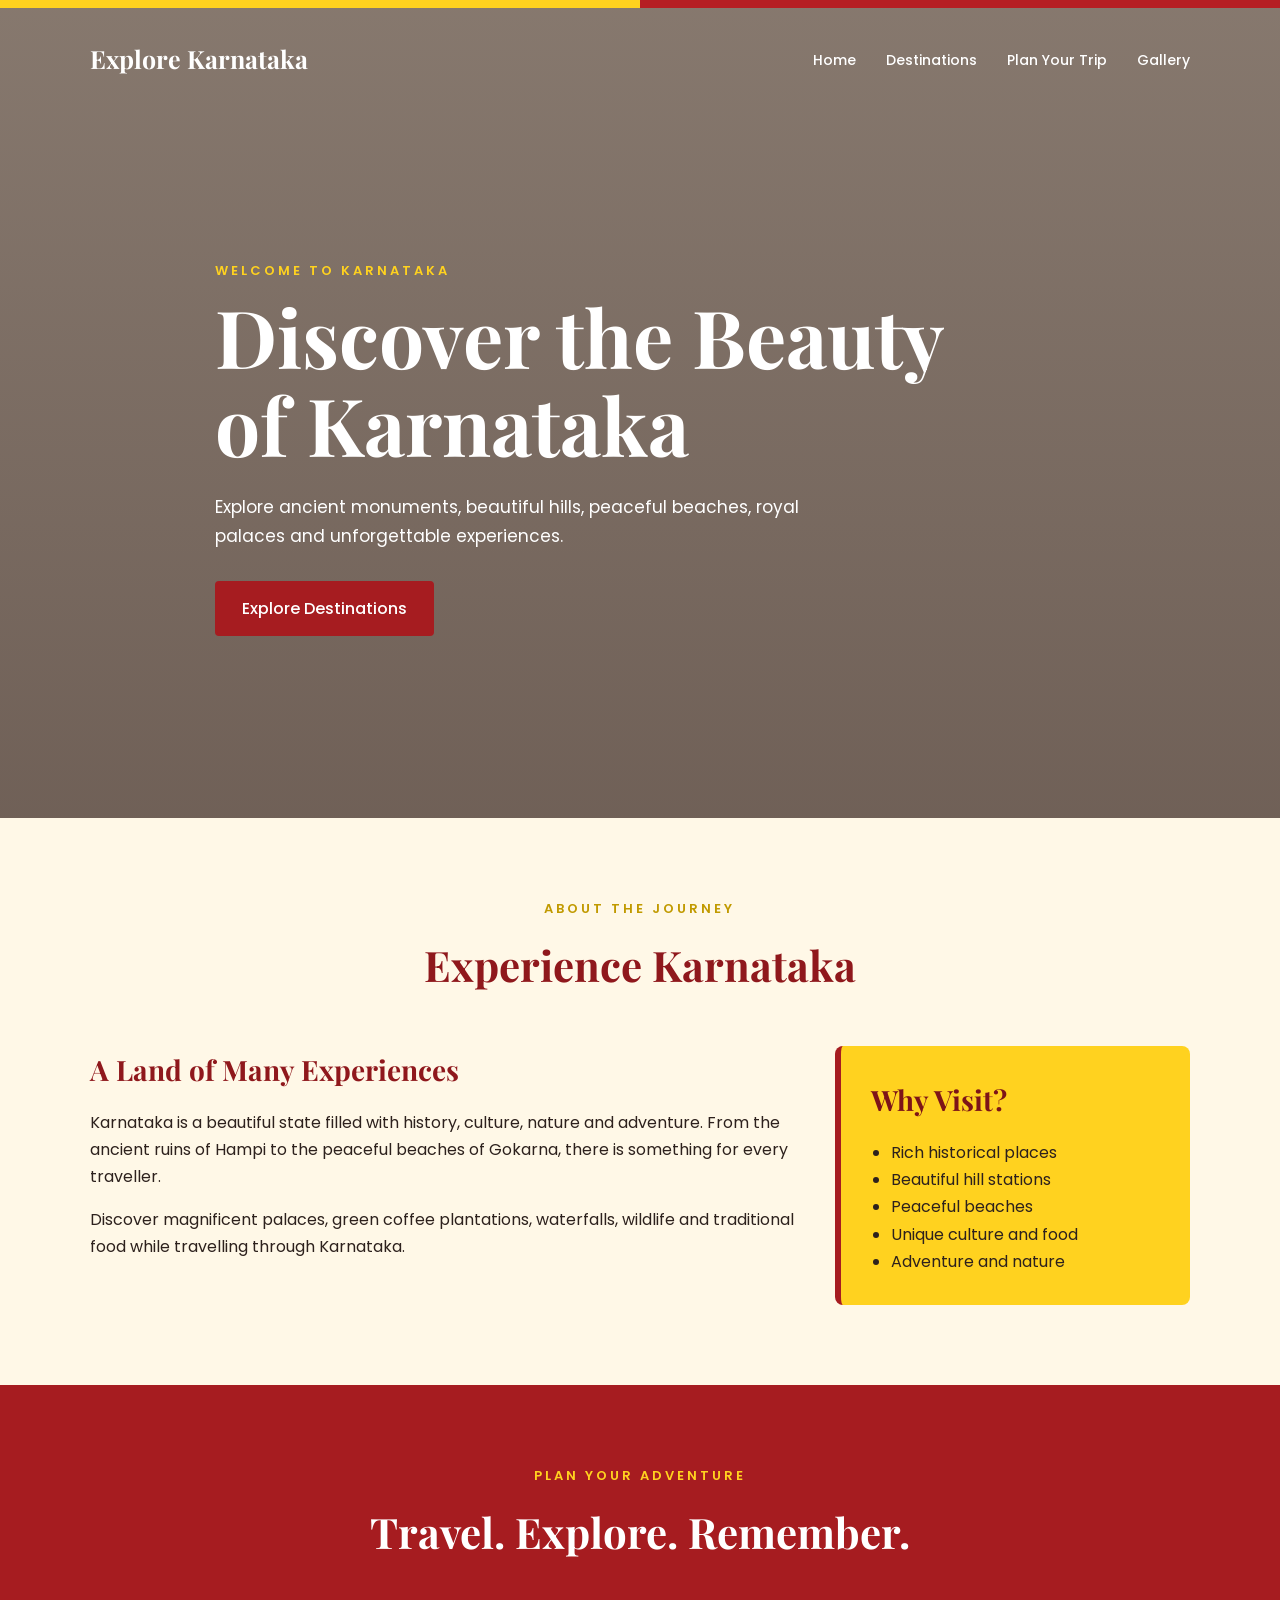
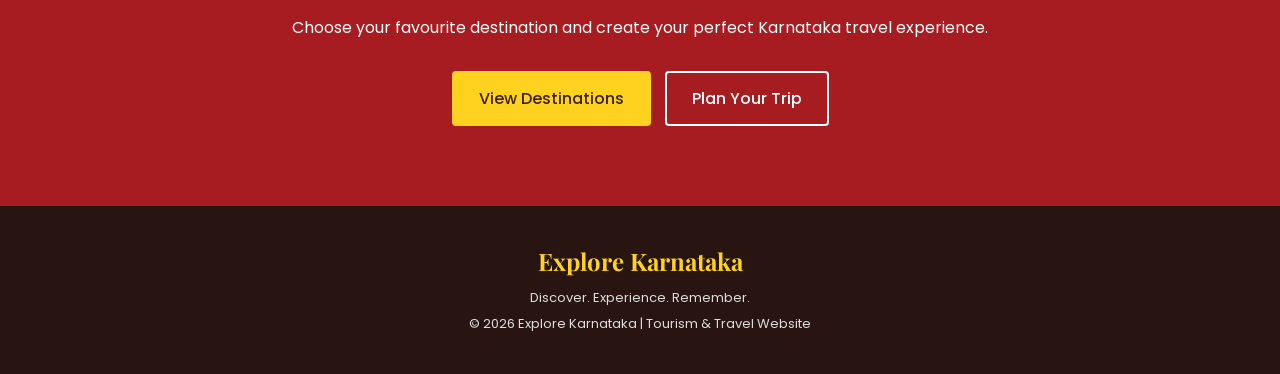
<file: index.html>
<!DOCTYPE html>
<html lang="en">
<head>
    <meta charset="UTF-8">
    <meta name="viewport" content="width=device-width, initial-scale=1.0">
    <title>Explore Karnataka</title>

    <link rel="preconnect" href="https://fonts.googleapis.com">
    <link rel="preconnect" href="https://fonts.gstatic.com" crossorigin>
    <link href="https://fonts.googleapis.com/css2?family=Playfair+Display:wght@600;700&family=Poppins:wght@300;400;500;600&display=swap" rel="stylesheet">

    <link rel="stylesheet" href="style.css">
</head>

<body>

    <div class="flag-strip">
        <div></div>
        <div></div>
    </div>

    <header class="hero">

        <nav class="navbar">
            <div class="logo">Explore Karnataka</div>

            <ul class="nav-links">
                <li><a href="index.html">Home</a></li>
                <li><a href="destinations.html">Destinations</a></li>
                <li><a href="plan.html">Plan Your Trip</a></li>
                <li><a href="gallery.html">Gallery</a></li>
            </ul>
        </nav>

        <div class="hero-content">
            <p class="small-title">WELCOME TO KARNATAKA</p>

            <h1>Discover the Beauty<br>of Karnataka</h1>

            <p>
                Explore ancient monuments, beautiful hills, peaceful beaches,
                royal palaces and unforgettable experiences.
            </p>

            <a href="destinations.html" class="btn">Explore Destinations</a>
        </div>

    </header>


    <section class="section">

        <div class="section-heading">
            <p class="small-title">ABOUT THE JOURNEY</p>
            <h2>Experience Karnataka</h2>
        </div>

        <div class="about-box">

            <div>
                <h3>A Land of Many Experiences</h3>

                <p>
                    Karnataka is a beautiful state filled with history, culture,
                    nature and adventure. From the ancient ruins of Hampi to
                    the peaceful beaches of Gokarna, there is something for
                    every traveller.
                </p>

                <p>
                    Discover magnificent palaces, green coffee plantations,
                    waterfalls, wildlife and traditional food while travelling
                    through Karnataka.
                </p>
            </div>

            <div class="about-highlight">
                <h3>Why Visit?</h3>

                <ul>
                    <li>Rich historical places</li>
                    <li>Beautiful hill stations</li>
                    <li>Peaceful beaches</li>
                    <li>Unique culture and food</li>
                    <li>Adventure and nature</li>
                </ul>
            </div>

        </div>

    </section>


    <section class="red-section">

        <div class="section-heading light">
            <p class="small-title">PLAN YOUR ADVENTURE</p>
            <h2>Travel. Explore. Remember.</h2>
        </div>

        <p class="center-text">
            Choose your favourite destination and create your perfect
            Karnataka travel experience.
        </p>

        <div class="button-area">
            <a href="destinations.html" class="btn yellow-btn">View Destinations</a>
            <a href="plan.html" class="btn outline-btn">Plan Your Trip</a>
        </div>

    </section>


    <footer>
        <h3>Explore Karnataka</h3>
        <p>Discover. Experience. Remember.</p>
        <p>© 2026 Explore Karnataka | Tourism & Travel Website</p>
    </footer>

</body>
</html>
</file>
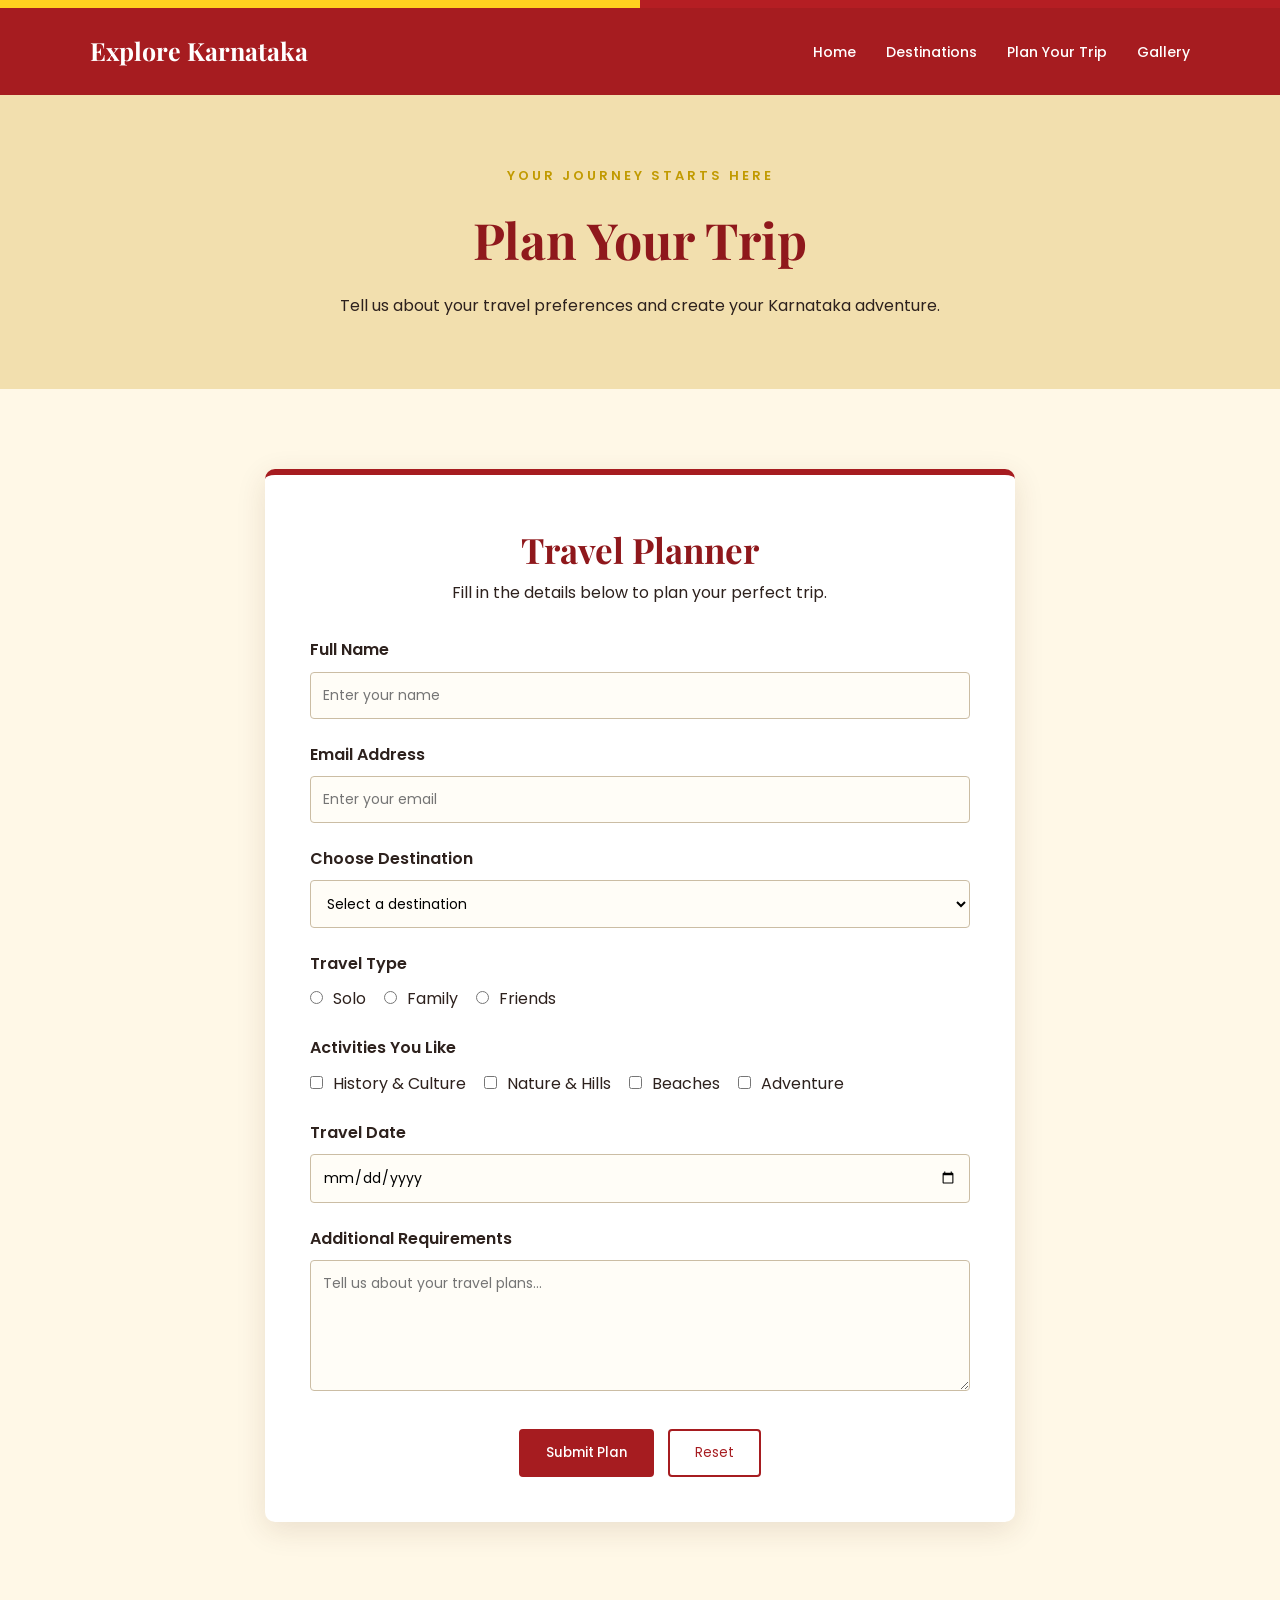
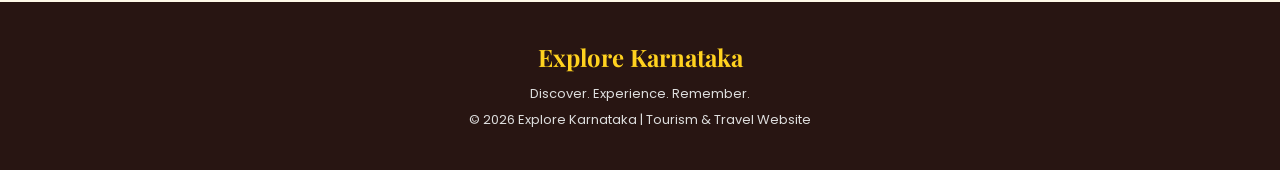
<file: plan.html>
<!DOCTYPE html>
<html lang="en">
<head>
    <meta charset="UTF-8">
    <meta name="viewport" content="width=device-width, initial-scale=1.0">

    <title>Plan Your Trip - Explore Karnataka</title>

    <link rel="preconnect" href="https://fonts.googleapis.com">
    <link rel="preconnect" href="https://fonts.gstatic.com" crossorigin>
    <link href="https://fonts.googleapis.com/css2?family=Playfair+Display:wght@600;700&family=Poppins:wght@300;400;500;600&display=swap" rel="stylesheet">

    <link rel="stylesheet" href="style.css">
</head>

<body>

    <div class="flag-strip">
        <div></div>
        <div></div>
    </div>

    <nav class="navbar inner-nav">

        <div class="logo">Explore Karnataka</div>

        <ul class="nav-links">
            <li><a href="index.html">Home</a></li>
            <li><a href="destinations.html">Destinations</a></li>
            <li><a href="plan.html">Plan Your Trip</a></li>
            <li><a href="gallery.html">Gallery</a></li>
        </ul>

    </nav>


    <section class="page-title">

        <p class="small-title">YOUR JOURNEY STARTS HERE</p>

        <h1>Plan Your Trip</h1>

        <p>
            Tell us about your travel preferences and create
            your Karnataka adventure.
        </p>

    </section>


    <section class="section">

        <div class="form-container">

            <form>

                <h2>Travel Planner</h2>

                <p class="form-intro">
                    Fill in the details below to plan your perfect trip.
                </p>


                <div class="form-group">

                    <label for="name">Full Name</label>

                    <input
                        type="text"
                        id="name"
                        name="name"
                        placeholder="Enter your name"
                        required>

                </div>


                <div class="form-group">

                    <label for="email">Email Address</label>

                    <input
                        type="email"
                        id="email"
                        name="email"
                        placeholder="Enter your email"
                        required>

                </div>


                <div class="form-group">

                    <label for="destination">Choose Destination</label>

                    <select id="destination" name="destination">

                        <option value="">Select a destination</option>
                        <option value="hampi">Hampi</option>
                        <option value="mysuru">Mysuru</option>
                        <option value="coorg">Coorg</option>
                        <option value="gokarna">Gokarna</option>
                        <option value="chikmagalur">Chikmagalur</option>
                        <option value="jogfalls">Jog Falls</option>

                    </select>

                </div>


                <div class="form-group">

                    <label>Travel Type</label>

                    <div class="radio-group">

                        <label>
                            <input type="radio" name="travel-type" value="solo">
                            Solo
                        </label>

                        <label>
                            <input type="radio" name="travel-type" value="family">
                            Family
                        </label>

                        <label>
                            <input type="radio" name="travel-type" value="friends">
                            Friends
                        </label>

                    </div>

                </div>


                <div class="form-group">

                    <label>Activities You Like</label>

                    <div class="check-group">

                        <label>
                            <input type="checkbox" name="activity" value="history">
                            History & Culture
                        </label>

                        <label>
                            <input type="checkbox" name="activity" value="nature">
                            Nature & Hills
                        </label>

                        <label>
                            <input type="checkbox" name="activity" value="beach">
                            Beaches
                        </label>

                        <label>
                            <input type="checkbox" name="activity" value="adventure">
                            Adventure
                        </label>

                    </div>

                </div>


                <div class="form-group">

                    <label for="date">Travel Date</label>

                    <input
                        type="date"
                        id="date"
                        name="date">

                </div>


                <div class="form-group">

                    <label for="message">Additional Requirements</label>

                    <textarea
                        id="message"
                        name="message"
                        rows="5"
                        placeholder="Tell us about your travel plans..."></textarea>

                </div>


                <div class="form-buttons">

                    <input type="submit" value="Submit Plan" class="btn">

                    <input type="reset" value="Reset" class="reset-btn">

                </div>

            </form>

        </div>

    </section>


    <footer>
        <h3>Explore Karnataka</h3>
        <p>Discover. Experience. Remember.</p>
        <p>© 2026 Explore Karnataka | Tourism & Travel Website</p>
    </footer>

</body>
</html>
</file>
<file: style.css>
* {
    margin: 0;
    padding: 0;
    box-sizing: border-box;
}

html {
    scroll-behavior: smooth;
}

body {
    font-family: 'Poppins', sans-serif;
    background-color: #fff8e7;
    color: #2d211d;
    line-height: 1.7;
}

.flag-strip {
    height: 8px;
    display: flex;
}

.flag-strip div:first-child {
    width: 50%;
    background-color: #ffd21f;
}

.flag-strip div:last-child {
    width: 50%;
    background-color: #b51e23;
}


/* NAVIGATION */

.navbar {
    width: 100%;
    padding: 22px 7%;
    display: flex;
    justify-content: space-between;
    align-items: center;
    position: absolute;
    top: 8px;
    left: 0;
    z-index: 10;
}

.inner-nav {
    position: relative;
    top: 0;
    background-color: #a61c20;
}

.logo {
    font-family: 'Playfair Display', serif;
    font-size: 25px;
    font-weight: 700;
    color: white;
}

.nav-links {
    display: flex;
    gap: 30px;
    list-style: none;
}

.nav-links a {
    text-decoration: none;
    color: white;
    font-size: 14px;
    font-weight: 500;
    transition: 0.3s;
}

.nav-links a:hover {
    color: #ffd21f;
}


/* HERO */

.hero {
    min-height: 90vh;
    background:
        linear-gradient(rgba(35, 15, 10, 0.55), rgba(35, 15, 10, 0.65)),
        url("https://images.unsplash.com/photo-1532664189809-02133fee698d?auto=format&fit=crop&w=1600&q=85");

    background-size: cover;
    background-position: center;
    display: flex;
    align-items: center;
    position: relative;
}

.hero-content {
    width: 80%;
    max-width: 850px;
    margin: auto;
    color: white;
    padding-top: 70px;
}

.small-title {
    color: #c19a00;
    font-size: 13px;
    font-weight: 600;
    letter-spacing: 3px;
    margin-bottom: 10px;
}

.hero .small-title {
    color: #ffd21f;
}

.hero h1 {
    font-family: 'Playfair Display', serif;
    font-size: clamp(45px, 7vw, 80px);
    line-height: 1.1;
    margin-bottom: 25px;
}

.hero-content > p:not(.small-title) {
    max-width: 620px;
    font-size: 17px;
    margin-bottom: 30px;
}


/* BUTTONS */

.btn {
    display: inline-block;
    padding: 12px 25px;
    background-color: #a61c20;
    color: white;
    text-decoration: none;
    border: 2px solid #a61c20;
    border-radius: 4px;
    font-family: 'Poppins', sans-serif;
    font-weight: 500;
    cursor: pointer;
    transition: 0.3s;
}

.btn:hover {
    background-color: #7d1418;
    border-color: #7d1418;
    transform: translateY(-2px);
}

.yellow-btn {
    background-color: #ffd21f;
    border-color: #ffd21f;
    color: #3b2118;
}

.yellow-btn:hover {
    background-color: #e8b900;
    border-color: #e8b900;
}

.outline-btn {
    background-color: transparent;
    border-color: white;
    margin-left: 10px;
}

.outline-btn:hover {
    background-color: white;
    color: #a61c20;
}


/* GENERAL SECTIONS */

.section {
    width: 86%;
    max-width: 1200px;
    margin: auto;
    padding: 80px 0;
}

.section-heading {
    text-align: center;
    margin-bottom: 45px;
}

.section-heading h2 {
    font-family: 'Playfair Display', serif;
    font-size: 42px;
    color: #8f181c;
}

.section-heading.light h2 {
    color: white;
}

.center-text {
    text-align: center;
    max-width: 700px;
    margin: 0 auto;
}


/* ABOUT */

.about-box {
    display: grid;
    grid-template-columns: 2fr 1fr;
    gap: 35px;
}

.about-box h3 {
    font-family: 'Playfair Display', serif;
    color: #8f181c;
    font-size: 28px;
    margin-bottom: 15px;
}

.about-box p {
    margin-bottom: 15px;
}

.about-highlight {
    background-color: #ffd21f;
    padding: 30px;
    border-radius: 8px;
    border-left: 6px solid #a61c20;
}

.about-highlight h3 {
    color: #7d1418;
}

.about-highlight ul {
    padding-left: 20px;
}


/* RED SECTION */

.red-section {
    background-color: #a61c20;
    color: white;
    padding: 80px 10%;
    text-align: center;
}

.red-section .small-title {
    color: #ffd21f;
}

.button-area {
    text-align: center;
    margin-top: 30px;
}


/* PAGE TITLE */

.page-title {
    background-color: #f2dfae;
    text-align: center;
    padding: 70px 20px;
}

.page-title h1 {
    font-family: 'Playfair Display', serif;
    color: #8f181c;
    font-size: 50px;
    margin-bottom: 10px;
}

.page-title p:last-child {
    max-width: 650px;
    margin: auto;
}


/* DESTINATIONS */

.destination-grid {
    display: grid;
    grid-template-columns: repeat(3, 1fr);
    gap: 28px;
}

.destination-card {
    background-color: white;
    border-radius: 8px;
    overflow: hidden;
    box-shadow: 0 5px 20px rgba(80, 40, 20, 0.12);
    transition: 0.3s;
}

.destination-card:hover {
    transform: translateY(-8px);
    box-shadow: 0 12px 30px rgba(80, 40, 20, 0.2);
}

.destination-card img {
    width: 100%;
    height: 220px;
    object-fit: cover;
}

.card-content {
    padding: 25px;
}

.card-location {
    color: #b51e23;
    font-size: 11px;
    font-weight: 600;
    letter-spacing: 2px;
}

.card-content h3 {
    font-family: 'Playfair Display', serif;
    font-size: 27px;
    color: #8f181c;
    margin: 5px 0 10px;
}

.card-link {
    display: inline-block;
    margin-top: 10px;
    color: #a61c20;
    font-weight: 600;
    text-decoration: none;
}

.card-link:hover {
    color: #6f1014;
}


/* TABLE */

.table-section {
    padding-top: 20px;
}

.table-container {
    overflow-x: auto;
}

table {
    width: 100%;
    border-collapse: collapse;
    background-color: white;
    box-shadow: 0 5px 20px rgba(80, 40, 20, 0.1);
}

th {
    background-color: #a61c20;
    color: white;
    padding: 16px;
    text-align: left;
}

td {
    padding: 15px;
    border-bottom: 1px solid #eadfc8;
}

tr:hover {
    background-color: #fff1c2;
}


/* FORM */

.form-container {
    max-width: 750px;
    margin: auto;
    background-color: white;
    padding: 45px;
    border-radius: 10px;
    box-shadow: 0 8px 30px rgba(80, 40, 20, 0.12);
    border-top: 6px solid #a61c20;
}

.form-container h2 {
    font-family: 'Playfair Display', serif;
    font-size: 35px;
    color: #8f181c;
    text-align: center;
}

.form-intro {
    text-align: center;
    margin-bottom: 30px;
}

.form-group {
    margin-bottom: 22px;
}

.form-group > label {
    display: block;
    font-weight: 600;
    margin-bottom: 8px;
}

input[type="text"],
input[type="email"],
input[type="date"],
select,
textarea {
    width: 100%;
    padding: 12px;
    border: 1px solid #cbbda4;
    border-radius: 4px;
    background-color: #fffdf7;
    font-family: 'Poppins', sans-serif;
    font-size: 14px;
}

textarea {
    resize: vertical;
}

input:focus,
select:focus,
textarea:focus {
    outline: none;
    border-color: #a61c20;
}

.radio-group,
.check-group {
    display: flex;
    flex-wrap: wrap;
    gap: 18px;
}

.radio-group label,
.check-group label {
    font-weight: 400;
}

input[type="radio"],
input[type="checkbox"] {
    margin-right: 6px;
}

.form-buttons {
    text-align: center;
    margin-top: 30px;
}

.reset-btn {
    padding: 12px 25px;
    margin-left: 10px;
    border: 2px solid #a61c20;
    background-color: transparent;
    color: #a61c20;
    border-radius: 4px;
    cursor: pointer;
    font-family: 'Poppins', sans-serif;
}

.reset-btn:hover {
    background-color: #a61c20;
    color: white;
}


/* GALLERY */

.gallery-grid {
    display: grid;
    grid-template-columns: repeat(3, 1fr);
    gap: 20px;
}

.gallery-item {
    position: relative;
    overflow: hidden;
    border-radius: 8px;
    height: 280px;
    background-color: #ddd;
}

.gallery-item img {
    width: 100%;
    height: 100%;
    object-fit: cover;
    transition: 0.5s;
}

.gallery-item:hover img {
    transform: scale(1.08);
}

.gallery-caption {
    position: absolute;
    bottom: 0;
    left: 0;
    width: 100%;
    padding: 18px;
    color: white;
    background: linear-gradient(transparent, rgba(0, 0, 0, 0.75));
    font-weight: 500;
}


/* CONTACT */

.contact-section {
    background-color: #a61c20;
    color: white;
    padding: 80px 10%;
}

.contact-details {
    max-width: 900px;
    margin: 45px auto 0;
    display: grid;
    grid-template-columns: repeat(3, 1fr);
    gap: 30px;
    text-align: center;
}

.contact-details h3 {
    color: #ffd21f;
    font-family: 'Playfair Display', serif;
    font-size: 22px;
}

.contact-details p {
    font-size: 14px;
}


/* FOOTER */

footer {
    background-color: #281512;
    color: white;
    text-align: center;
    padding: 35px 20px;
}

footer h3 {
    font-family: 'Playfair Display', serif;
    color: #ffd21f;
    font-size: 24px;
    margin-bottom: 5px;
}

footer p {
    font-size: 13px;
    margin: 4px;
    color: #ddd;
}


/* RESPONSIVE DESIGN */

@media (max-width: 900px) {

    .navbar {
        padding: 18px 5%;
    }

    .nav-links {
        gap: 15px;
    }

    .destination-grid {
        grid-template-columns: repeat(2, 1fr);
    }

    .gallery-grid {
        grid-template-columns: repeat(2, 1fr);
    }

    .about-box {
        grid-template-columns: 1fr;
    }

    .contact-details {
        grid-template-columns: 1fr;
    }
}


@media (max-width: 650px) {

    .navbar {
        position: relative;
        top: 0;
        flex-direction: column;
        gap: 15px;
        background-color: #a61c20;
    }

    .nav-links {
        flex-wrap: wrap;
        justify-content: center;
        gap: 12px;
    }

    .hero {
        min-height: 80vh;
    }

    .hero-content {
        width: 90%;
        padding-top: 20px;
    }

    .hero h1 {
        font-size: 45px;
    }

    .hero-content > p:not(.small-title) {
        font-size: 15px;
    }

    .section {
        width: 90%;
        padding: 55px 0;
    }

    .section-heading h2 {
        font-size: 34px;
    }

    .page-title h1 {
        font-size: 38px;
    }

    .destination-grid {
        grid-template-columns: 1fr;
    }

    .gallery-grid {
        grid-template-columns: 1fr;
    }

    .form-container {
        padding: 25px;
    }

    .radio-group,
    .check-group {
        flex-direction: column;
        gap: 10px;
    }

    .outline-btn {
        margin-left: 0;
        margin-top: 10px;
    }

    .contact-section {
        padding: 60px 7%;
    }
}
</file>
